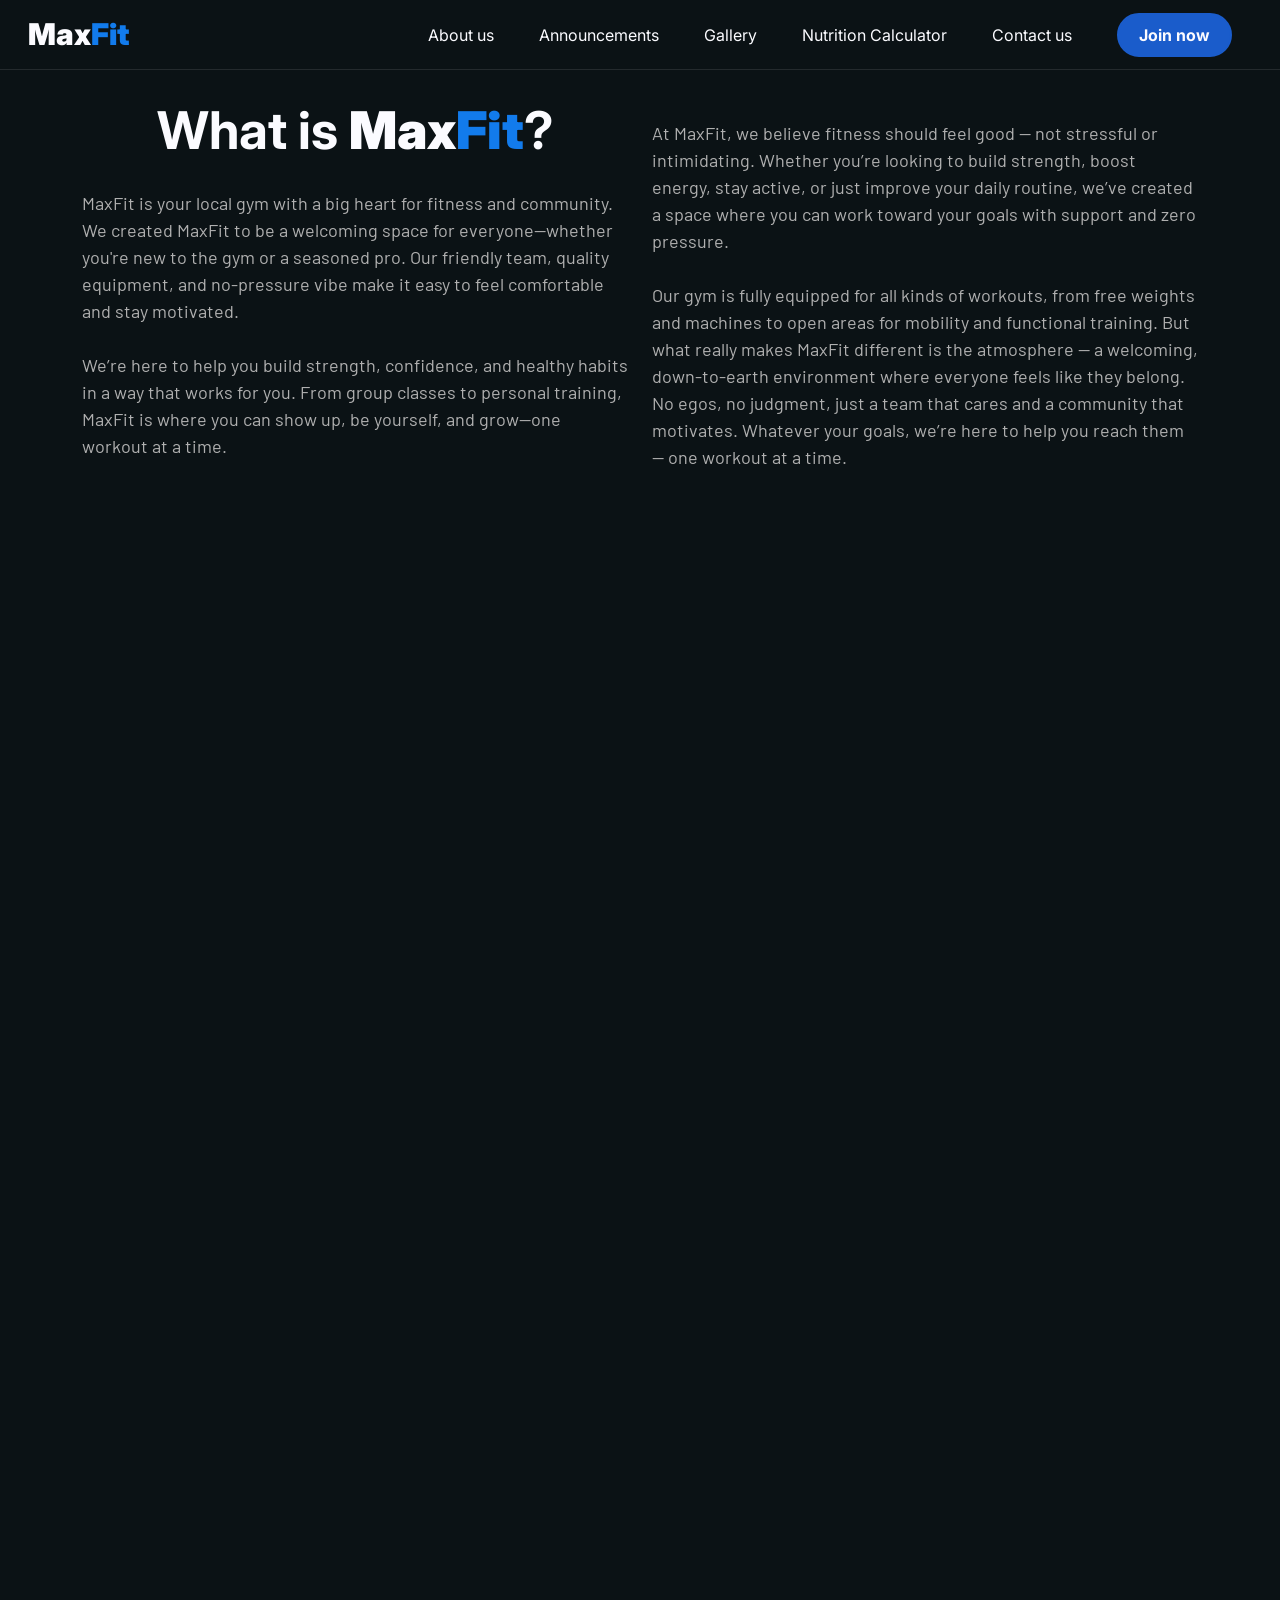
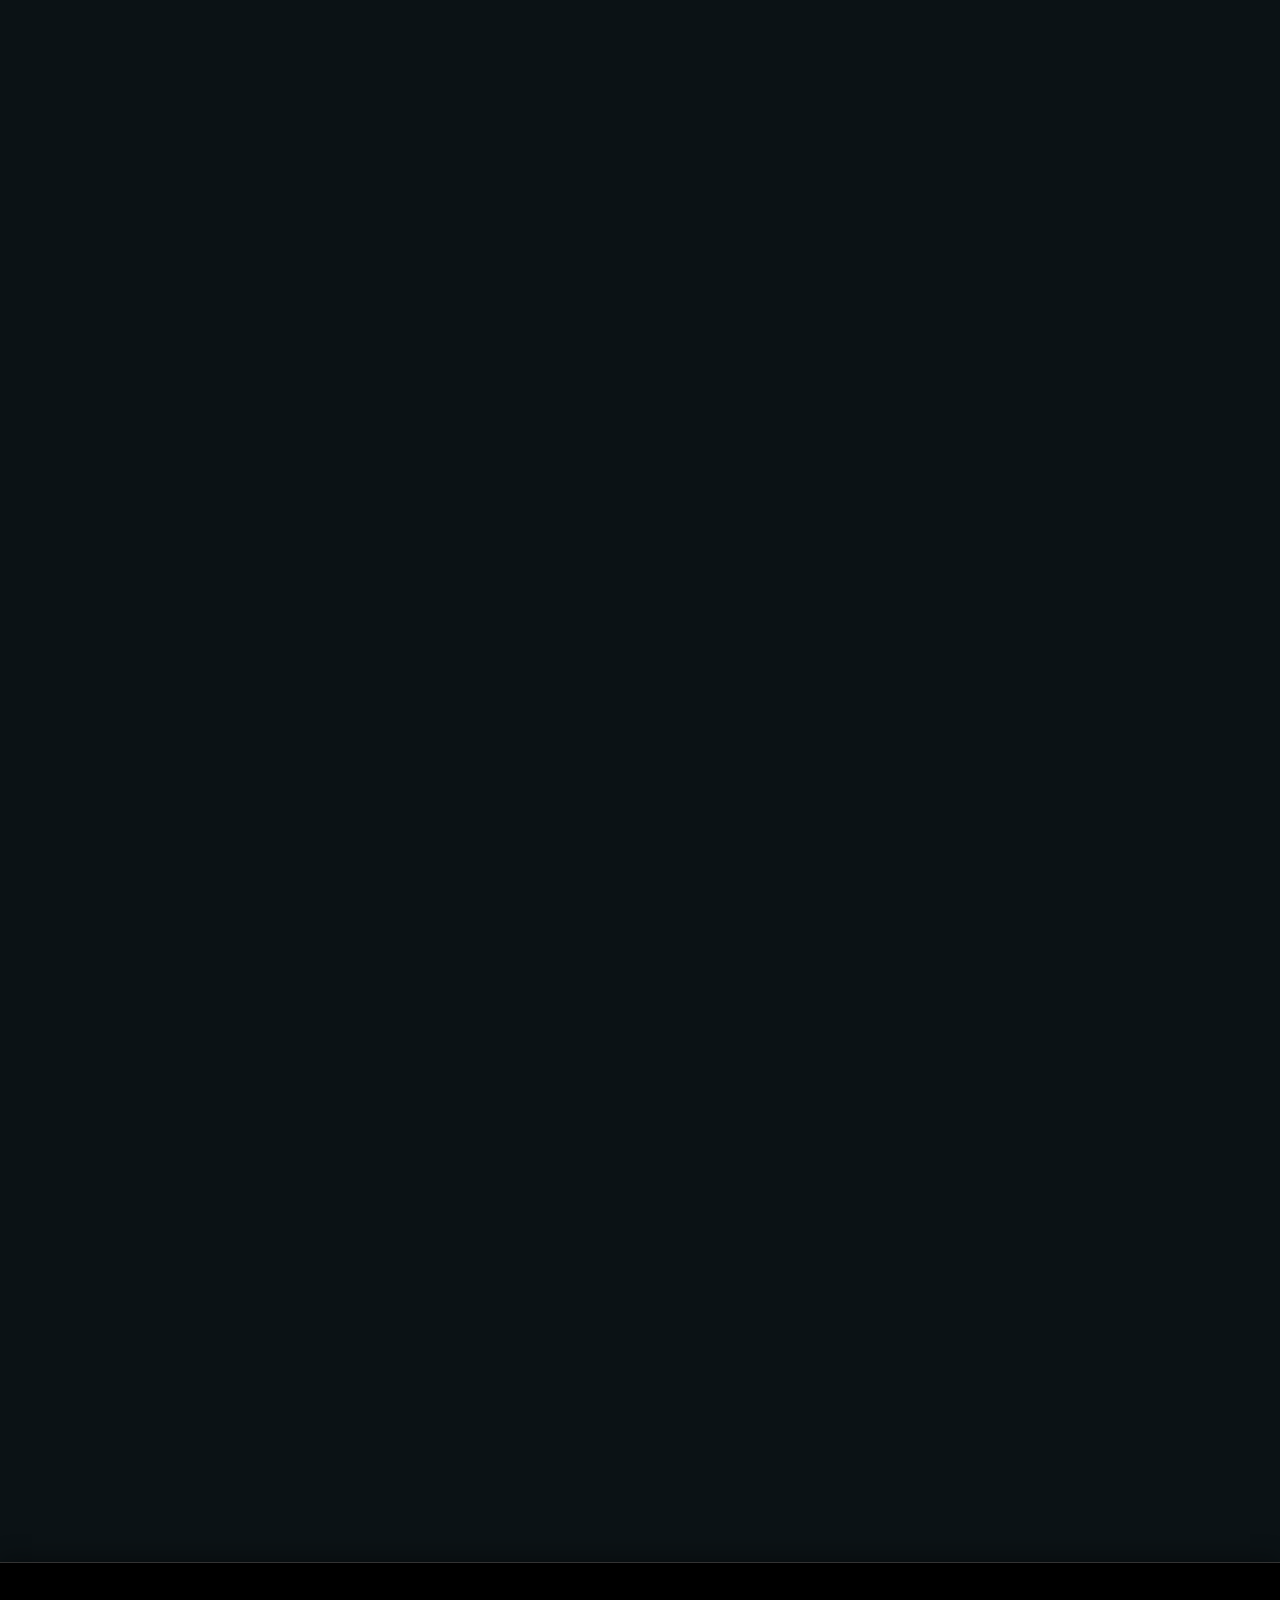
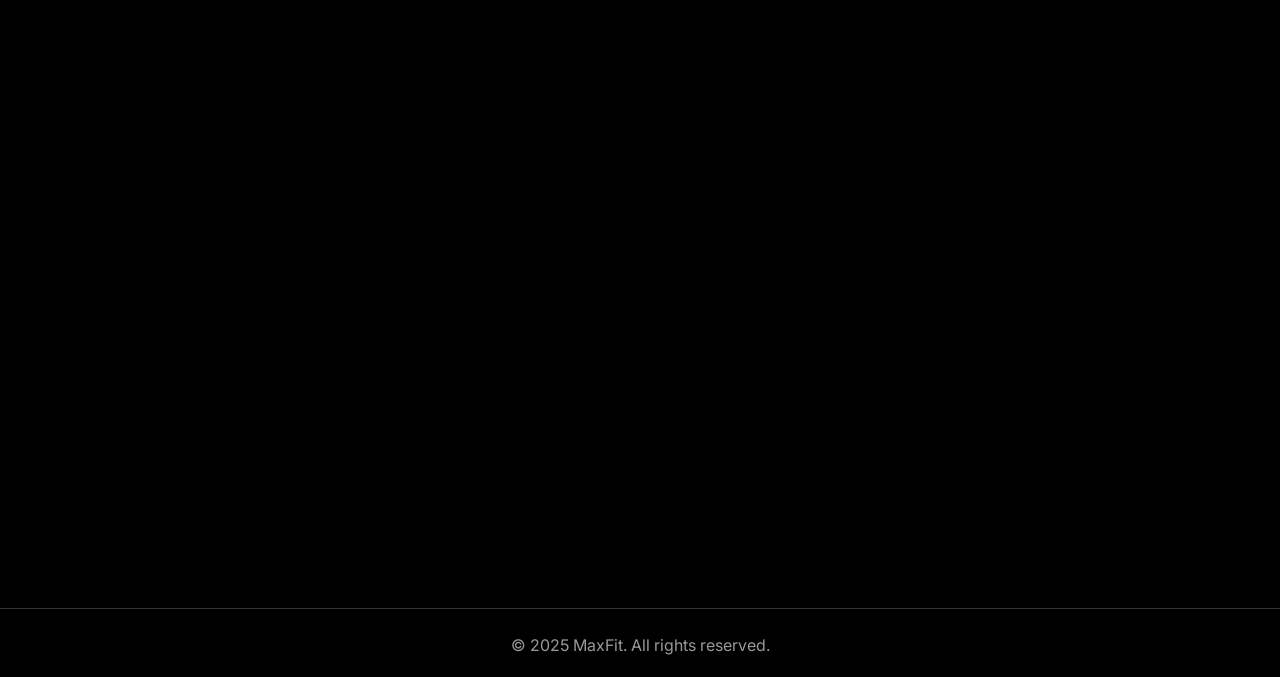
<file: about.html>
<!DOCTYPE html>
<html lang="en">
  <head>
    <meta charset="UTF-8" />
    <meta http-equiv="X-UA-Compatible" content="IE=edge" />
    <meta name="viewport" content="width=device-width, initial-scale=1.0" />
    <title>MaxFit – Modern Gym & Fitness HTML Template</title>

    <!--Fonts-->
    <link rel="preconnect" href="https://fonts.googleapis.com" />
    <link rel="preconnect" href="https://fonts.gstatic.com" crossorigin />
    <link
      href="https://fonts.googleapis.com/css2?family=Inter:ital,opsz,wght@0,14..32,100..900;1,14..32,100..900&family=Lato:ital,wght@0,100;0,300;0,400;0,700;0,900;1,100;1,300;1,400;1,700;1,900&display=swap"
      rel="stylesheet"
    />

    <link rel="preconnect" href="https://fonts.googleapis.com" />
    <link rel="preconnect" href="https://fonts.gstatic.com" crossorigin />
    <link
      href="https://fonts.googleapis.com/css2?family=Asul:wght@400;700&family=Roboto:ital,wght@0,100..900;1,100..900&display=swap"
      rel="stylesheet"
    />
    <link rel="preconnect" href="https://fonts.googleapis.com">
<link rel="preconnect" href="https://fonts.gstatic.com" crossorigin>
<link href="https://fonts.googleapis.com/css2?family=Barlow:ital,wght@0,100;0,200;0,300;0,400;0,500;0,600;0,700;0,800;0,900;1,100;1,200;1,300;1,400;1,500;1,600;1,700;1,800;1,900&display=swap" rel="stylesheet">
    <!--Bootstrap-->
    <link
      href="https://cdn.jsdelivr.net/npm/bootstrap@5.0.2/dist/css/bootstrap.min.css"
      rel="stylesheet"
      integrity="sha384-EVSTQN3/azprG1Anm3QDgpJLIm9Nao0Yz1ztcQTwFspd3yD65VohhpuuCOmLASjC"
      crossorigin="anonymous"
    />
    <!--End-->
    <!--AOS.js-->
    <link href="https://unpkg.com/aos@2.3.1/dist/aos.css" rel="stylesheet">
    <!--Css files-->
    <link rel="stylesheet" href="css/style.css">
  </head>
  <body>
    
    <div id="preloader">
      <div class="spinner-wrapper">
        <svg class="custom-spinner" width="50" height="50" viewBox="0 0 50 50">
          <circle cx="25" cy="25" r="20" fill="none" stroke="white" stroke-width="5" stroke-linecap="round" stroke-dasharray="100" stroke-dashoffset="60">
            <animateTransform attributeName="transform" type="rotate" from="0 25 25" to="360 25 25"
              dur="1s" repeatCount="indefinite" />
          </circle>
        </svg>
      </div>
    </div>
    
    <div class="sidebar d-lg-none d-md-block">
      <div class="sidebar-links">
        <a class="sidebar-link" href="about.html">About us</a>
        <a class="sidebar-link" href="announcements.html">Announcements</a>
        <a class="sidebar-link" href="gallery.html">Gallery</a>
        <a class="sidebar-link" href="index.html#nutrition">Nutrition Calculator</a>
        <a class="sidebar-link" href="index.html#contacts">Contact us</a>
        <a class="sidebar-button" href="index.html#memberships">Join now</a>
      </div>
    </div>

    <nav data-aos="fade-down" data-aos-duration="600" id="nav">
      <div class="container-fluid nav-container">
        <a href="index.html" class="gym-logo">Max<span class="logo-2">Fit</span></a>

        <div class="nav-links-container d-none d-lg-flex">
          <a class="nav-links" href="about.html">About us</a>
          <a class="nav-links" href="announcements.html">Announcements</a>
          <a class="nav-links" href="gallery.html">Gallery</a>
          <a class="nav-links" href="index.html#nutrition">Nutrition Calculator</a>
          <a class="nav-links" href="index.html#contacts">Contact us</a>
          <a class="nav-button" href="index.html#memberships">Join now</a>
        </div>

        <svg
          class="hamburger-menu d-lg-none bi bi-list"
          xmlns="http://www.w3.org/2000/svg"
          fill="white"
          viewBox="0 0 16 16"
        >
          <path
            fill-rule="evenodd"
            d="M2.5 12a.5.5 0 0 1 .5-.5h10a.5.5 0 0 1 0 1H3a.5.5 0 0 1-.5-.5m0-4a.5.5 0 0 1 .5-.5h10a.5.5 0 0 1 0 1H3a.5.5 0 0 1-.5-.5m0-4a.5.5 0 0 1 .5-.5h10a.5.5 0 0 1 0 1H3a.5.5 0 0 1-.5-.5"
          />
        </svg>
      </div>
    </nav>

    <main id="about">
      <div class="container">
        
      
      <div class="row gy-5">
        <div class="col-lg-6 col-md-12">
          <h1 data-aos="fade-right" class="about-title">What is <span class="logo">Max<span class="logo-2">Fit</span></span>? </h1>
          <p data-aos="fade-right" data-aos-delay="300" class="about-desc">
            MaxFit is your local gym with a big heart for fitness and community. We created MaxFit to be a welcoming space for everyone—whether you're new to the gym or a seasoned pro. Our friendly team, quality equipment, and no-pressure vibe make it easy to feel comfortable and stay motivated.
<br>
<br>
We’re here to help you build strength, confidence, and healthy habits in a way that works for you. From group classes to personal training, MaxFit is where you can show up, be yourself, and grow—one workout at a time.
  
  
          </p>
        </div>
        <div class="col-lg-6 col-md-12">
          <p data-aos="fade-left" data-aos-delay="400" class="about-desc">
            At MaxFit, we believe fitness should feel good — not stressful or intimidating. Whether you’re looking to build strength, boost energy, stay active, or just improve your daily routine, we’ve created a space where you can work toward your goals with support and zero pressure.
<br>
<br>
Our gym is fully equipped for all kinds of workouts, from free weights and machines to open areas for mobility and functional training. But what really makes MaxFit different is the atmosphere — a welcoming, down-to-earth environment where everyone feels like they belong. No egos, no judgment, just a team that cares and a community that motivates. Whatever your goals, we’re here to help you reach them — one workout at a time.



          </p>
        </div>
      </div>
        
      </div>
    </main>

    <section id="whyus">
      <div class="container">
      <div data-aos="fade-right" class="whyus-title">What makes us different?</div>
      <div data-aos="fade-right" data-aos-delay="50" class="whyus-desc pb-3">Not your average gym. Here’s what makes MaxFit different.</div>
      <div class="row">
        <div class="col-lg-6 col-md-12">
          <div data-aos="fade-up" class="about-card mt-3">
            <div class="svg-container">
            <svg class="about-svg weight-svg" version="1.1" id="_x32_" xmlns="http://www.w3.org/2000/svg" xmlns:xlink="http://www.w3.org/1999/xlink" 
            viewBox="0 0 512 512" xml:space="preserve">
         <g>
           <path class="st0" d="M141.698,141.549H79.077c-8.488,0-15.37,6.882-15.37,15.362v198.179c0,8.479,6.882,15.362,15.37,15.362h62.622
             c8.489,0,15.371-6.883,15.371-15.362V156.911C157.07,148.431,150.187,141.549,141.698,141.549z"/>
           <path class="st0" d="M32.374,189.734H12.803C5.736,189.734,0,195.47,0,202.537v106.925c0,7.068,5.736,12.803,12.803,12.803h19.571
             c7.067,0,12.803-5.736,12.803-12.803V202.537C45.177,195.47,39.441,189.734,32.374,189.734z"/>
           <rect x="177.69" y="228.894" class="st0" width="156.62" height="54.212"/>
           <path class="st0" d="M432.922,141.549h-62.621c-8.488,0-15.371,6.882-15.371,15.362v198.179c0,8.479,6.882,15.362,15.371,15.362
             h62.621c8.488,0,15.371-6.883,15.371-15.362V156.911C448.293,148.431,441.411,141.549,432.922,141.549z"/>
           <path class="st0" d="M499.197,189.734h-19.57c-7.068,0-12.803,5.736-12.803,12.803v106.925c0,7.068,5.736,12.803,12.803,12.803
             h19.57c7.068,0,12.803-5.736,12.803-12.803V202.537C512,195.47,506.264,189.734,499.197,189.734z"/>
         </g>
       </svg>
      </div>
      <div class="card-title">Premium Equipment</div>
      <div class="card-desc"> State-of-the-art machines and free weights from industry leaders, maintained to perfection for your optimal workout experience.</div>
      </div>
      </div>
      <div class="col-lg-6 col-md-12">
        <div data-aos="fade-up" data-aos-delay="100" class="about-card mt-3">
          <div class="svg-container">
            <svg class="about-svg target-svg" version="1.1" id="_x32_" xmlns="http://www.w3.org/2000/svg" xmlns:xlink="http://www.w3.org/1999/xlink" 
            viewBox="0 0 512 512"  xml:space="preserve">
         <g>
           <path class="st0" d="M204.762,254.456l34.212-34.204c-39.807-18.293-88.544-11.079-121.29,21.675
             c-42.013,42.006-42.013,110.372,0,152.393c42.005,42.014,110.38,42.014,152.386,0c32.746-32.745,39.968-81.49,21.675-121.298
             l-34.211,34.211c3.381,19.976-2.553,41.224-17.939,56.604c-25.21,25.218-66.225,25.218-91.434,0
             c-25.21-25.21-25.21-66.224,0-91.427C163.546,257.016,184.794,251.074,204.762,254.456z"/>
           <path class="st0" d="M323.628,241.146c34.324,57.876,26.642,133.939-23.076,183.65c-58.826,58.826-154.527,58.826-213.345,0
             c-58.826-58.817-58.826-154.527,0-213.352c49.703-49.711,125.775-57.393,183.65-23.076l31.216-31.225
             c-75.387-50.693-178.754-42.77-245.35,23.817c-75.629,75.621-75.629,198.69,0,274.311c75.63,75.638,198.683,75.638,274.312,0
             c66.603-66.595,74.518-169.962,23.809-245.358L323.628,241.146z"/>
           <path class="st0" d="M511.279,84.84c-1.61-4.195-5.684-6.78-10.298-6.57l-70.565,3.31l3.318-70.556
             c0.201-4.622-2.384-8.68-6.578-10.306c-4.17-1.61-9.122-0.451-12.52,2.931l-75.299,75.306l-3.809,81.322L198.634,297.162
             c-6.964-1.578-14.565,0.29-19.992,5.716c-8.422,8.422-8.422,22.062,0,30.484c8.414,8.422,22.062,8.422,30.484,0
             c5.418-5.427,7.295-13.028,5.716-20l136.886-136.894l81.314-3.8l75.307-75.316C511.739,93.963,512.89,89.026,511.279,84.84z"/>
         </g>
         </svg>
     </div>
    <div class="card-title">
      Personal Training</div>
    <div class="card-desc">
      Certified trainers create customized workout plans tailored to your goals, fitness level, and lifestyle for maximum results.</div>
    </div>
    </div>
    <div class="col-lg-6 col-md-12">
      <div data-aos="fade-up" class="about-card mt-3">
        <div class="svg-container">
          <svg class="about-svg flash-svg" xmlns="http://www.w3.org/2000/svg" fill="none" viewBox="0 0 24 24"  class="size-6">
            <path stroke-linecap="round" stroke-linejoin="round" d="m3.75 13.5 10.5-11.25L12 10.5h8.25L9.75 21.75 12 13.5H3.75Z" />
          </svg>
          
   </div>
  <div class="card-title">
    Group Classes</div>
  <div class="card-desc">
    High-energy group sessions including HIIT, yoga, spinning, and dance fitness to keep your workouts fun and engaging.</div>
  </div>
  </div>
  <div class="col-lg-6 col-md-12">
    <div data-aos="fade-up" data-aos-delay="100" class="about-card mt-3">
      <div class="svg-container">
      <svg xmlns="http://www.w3.org/2000/svg" width="16" height="16" fill="currentColor" class="bi bi-trophy-fill about-svg trophy-svg" viewBox="0 0 16 16">
<path d="M2.5.5A.5.5 0 0 1 3 0h10a.5.5 0 0 1 .5.5q0 .807-.034 1.536a3 3 0 1 1-1.133 5.89c-.79 1.865-1.878 2.777-2.833 3.011v2.173l1.425.356c.194.048.377.135.537.255L13.3 15.1a.5.5 0 0 1-.3.9H3a.5.5 0 0 1-.3-.9l1.838-1.379c.16-.12.343-.207.537-.255L6.5 13.11v-2.173c-.955-.234-2.043-1.146-2.833-3.012a3 3 0 1 1-1.132-5.89A33 33 0 0 1 2.5.5m.099 2.54a2 2 0 0 0 .72 3.935c-.333-1.05-.588-2.346-.72-3.935m10.083 3.935a2 2 0 0 0 .72-3.935c-.133 1.59-.388 2.885-.72 3.935"/>
</svg></div>
<div class="card-title">
  Results Guaranteed</div>
<div class="card-desc">
  Our proven methodology and dedicated support system ensure you achieve your fitness goals faster than you ever thought possible.</div>
</div>
  </div>
  
    </div>
      </div>
       
    </div>
    </section>
    <section id="faq">
      <div class="container">
        
      <div data-aos="fade-left" class="faq-title">FAQs</div>
      
      <div class="faq-container">
        <div data-aos="fade-right" class="faq-item">
          <div class="faq-question">
            What are your opening hours?
            <span class="faq-icon">+</span>
          </div>
          <div class="faq-answer">
            MaxFit is open from <strong>6:00 AM to 11:00 PM</strong>, Monday to Saturday, and <strong>8:00 AM to 8:00 PM</strong> on Sundays — giving you the flexibility to work out when it suits you best.
          </div>
        </div>
      
        <div data-aos="fade-right" data-aos-delay="100" class="faq-item">
          <div class="faq-question">
            Do you offer personal training?
            <span class="faq-icon">+</span>
          </div>
          <div class="faq-answer">
            Yes! We have certified personal trainers who can create custom plans based on your goals — whether you're just starting out or looking to push your limits.
          </div>
        </div>
      
        <div data-aos="fade-right" data-aos-delay="200" class="faq-item">
          <div class="faq-question">
            Are group classes included in the membership?
            <span class="faq-icon">+</span>
          </div>
          <div class="faq-answer">
            Most of our memberships include access to group classes. We offer a variety of sessions like strength training, HIIT, yoga, and more — all led by experienced instructors.
          </div>
        </div>
      
        <div data-aos="fade-right" data-aos-delay="100" class="faq-item">
          <div class="faq-question">
            Is there a beginner-friendly program?
            <span class="faq-icon">+</span>
          </div>
          <div class="faq-answer">
            Absolutely. We welcome beginners and offer guided programs, intro sessions, and staff support to help you feel comfortable and confident from day one.
          </div>
        </div>
      
        <div data-aos="fade-right" data-aos-delay="200" class="faq-item">
          <div class="faq-question">
            Can I try the gym before joining?
            <span class="faq-icon">+</span>
          </div>
          <div class="faq-answer">
            Yes! We offer a <strong>free trial day</strong> so you can explore the space, meet our team, and see if MaxFit is the right fit for you before committing.
          </div>
        </div>
      
      </div>
      
        
      </div>
      
    </section>
    <section data-aos="fade-right" id="joinus">
      <div class="container joinus-wrapper">
        <div class="joinus-title">Ready to transform your life?</div>
        <div class="joinus-desc">Don’t wait for the perfect moment — start now and become the strongest version of yourself. At MaxFit, we’re here to support you every step of the way with expert guidance, top-notch equipment, and a community that keeps you motivated.</div>
        
      <div class="joinus-buttons">
        <a class="joinus-button button-1">Our Memberships & Pricing</a>
        <a class="joinus-button button-2">Contact us</a>
      </div>
      </div>
      
    </div>
    </section>
    <footer id="footer">
      <div class="container">
        <div class="row">
          <div data-aos="fade-right" class="col-lg-6 col-sm-12">
            <div class="logo-container">
              <div class="footer-logo">
                Max<span class="logo-2">Fit</span>
              </div>
              <div class="footer-slogan">Get stronger with us.</div>
            </div>
            <p class="footer-desc">Welcome to MaxFit — your local fitness home where goals are crushed, progress is celebrated, and everyone belongs. Whether you're just getting started or chasing your next milestone, we're here to support your journey with the right environment, the right people, and the right mindset.
              <br>
              <br>
              Let’s get stronger, healthier, and more confident </p>
          </div>
          <div class="col-lg-6 col-sm-12">
          <div data-aos="fade-left" data-aos-delay="100" class="footer-right">
            <h3 class="links-title">Quick Links</h3>
              <ul class="list-unstyled">
                <li><a href="about.html">About Us</a></li>
                <li><a href="announcements.html">Announcements</a></li>
                <li><a href="gallery.html">Gallery</a></li>
                <li><a href="#memberships">Memberships</a></li>
                <li><a href="#contacts">Contact Us</a></li>
                <li><a href="#faq">FAQs</a></li>
              </ul>
            <h3 class="links-title pt-5">Contact Informations</h3>
              <ul class="list-unstyled">
                <div class="footer-contact-details">
                  <svg xmlns="http://www.w3.org/2000/svg" viewBox="0 0 24 24" fill="currentColor" class="contact-details-svg">
                    <path d="M1.5 8.67v8.58a3 3 0 0 0 3 3h15a3 3 0 0 0 3-3V8.67l-8.928 5.493a3 3 0 0 1-3.144 0L1.5 8.67Z" />
                    <path d="M22.5 6.908V6.75a3 3 0 0 0-3-3h-15a3 3 0 0 0-3 3v.158l9.714 5.978a1.5 1.5 0 0 0 1.572 0L22.5 6.908Z" />
                  </svg>
                  
                
                  youremail@example.com</div>
                <div class="footer-contact-details">
                  <svg xmlns="http://www.w3.org/2000/svg" viewBox="0 0 24 24" fill="currentColor" class="contact-details-svg">
                    <path fill-rule="evenodd" d="M1.5 4.5a3 3 0 0 1 3-3h1.372c.86 0 1.61.586 1.819 1.42l1.105 4.423a1.875 1.875 0 0 1-.694 1.955l-1.293.97c-.135.101-.164.249-.126.352a11.285 11.285 0 0 0 6.697 6.697c.103.038.25.009.352-.126l.97-1.293a1.875 1.875 0 0 1 1.955-.694l4.423 1.105c.834.209 1.42.959 1.42 1.82V19.5a3 3 0 0 1-3 3h-2.25C8.552 22.5 1.5 15.448 1.5 6.75V4.5Z" clip-rule="evenodd" />
                  </svg>
                  
                  012-345-789</div>
                <div class="footer-contact-details">
                  <svg xmlns="http://www.w3.org/2000/svg" viewBox="0 0 24 24" fill="currentColor" class="contact-details-svg">
                    <path fill-rule="evenodd" d="m11.54 22.351.07.04.028.016a.76.76 0 0 0 .723 0l.028-.015.071-.041a16.975 16.975 0 0 0 1.144-.742 19.58 19.58 0 0 0 2.683-2.282c1.944-1.99 3.963-4.98 3.963-8.827a8.25 8.25 0 0 0-16.5 0c0 3.846 2.02 6.837 3.963 8.827a19.58 19.58 0 0 0 2.682 2.282 16.975 16.975 0 0 0 1.145.742ZM12 13.5a3 3 0 1 0 0-6 3 3 0 0 0 0 6Z" clip-rule="evenodd" />
                  </svg>
                  
                  
                  Street 5, Cairo, Egypt</div>
              </div>
              </ul>
        </div>
        </div>
        
    
  </div>
  
  <div class="footer-bottom text-center">
    <div>&copy; 2025 MaxFit. All rights reserved.</div>
</div>
    </footer>


    
    <!-- jQuery-->
    <script src="https://ajax.googleapis.com/ajax/libs/jquery/3.7.1/jquery.min.js"></script>
  <script src="https://code.jquery.com/jquery-3.7.1.min.js"></script>
    
<script src="https://unpkg.com/aos@2.3.1/dist/aos.js"></script>
<script>
  AOS.init();
</script>
<script src="js/script.js"></script>
    
  </body>
  </html>
</file>
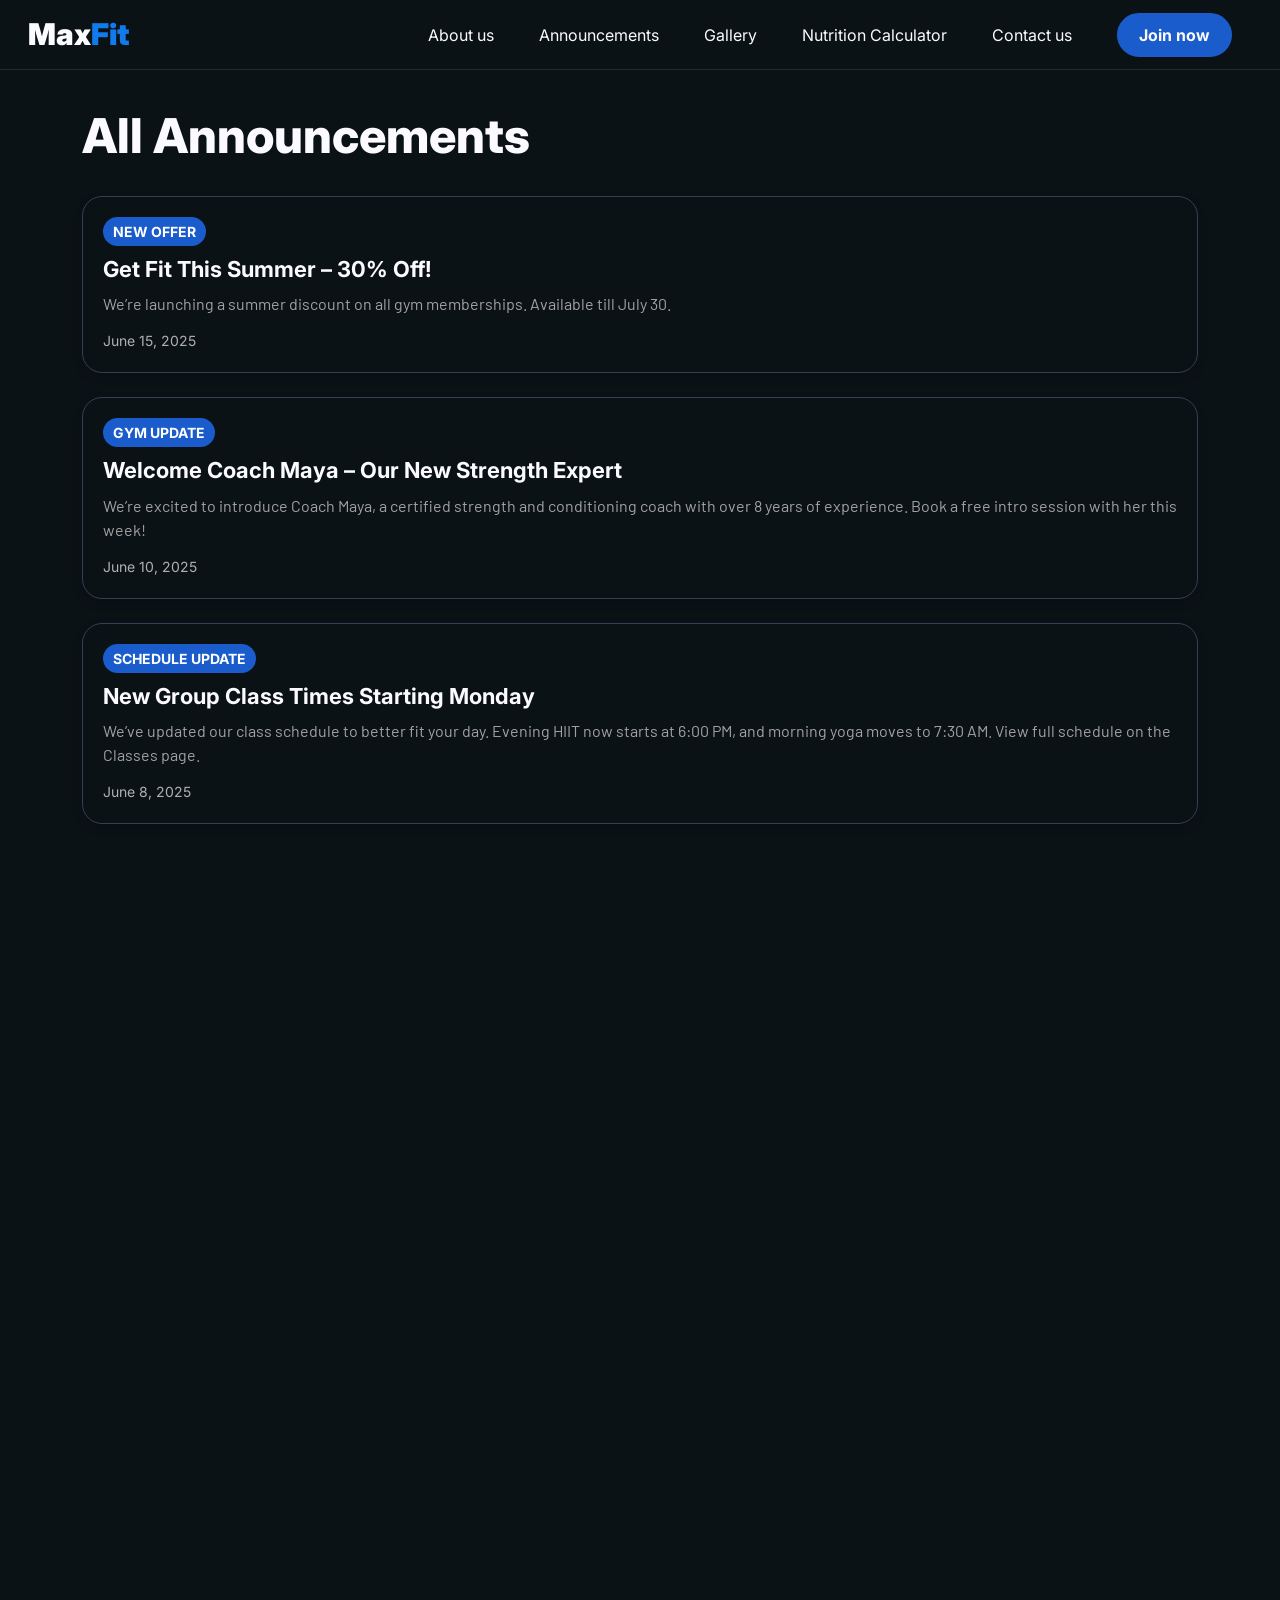
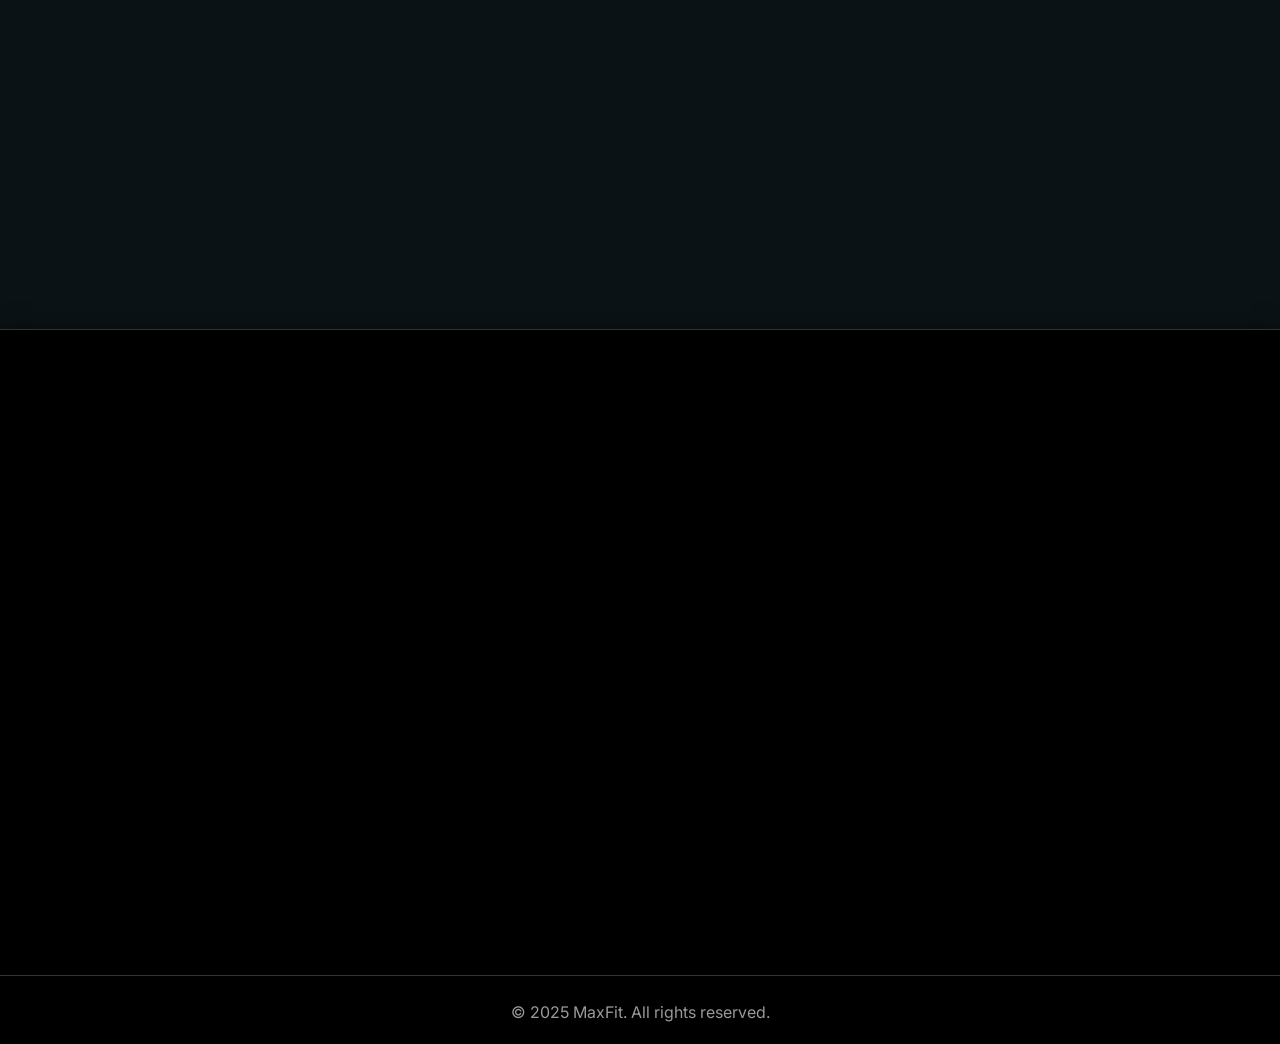
<file: announcements.html>
<!DOCTYPE html>
<html lang="en">
  <head>
    <meta charset="UTF-8" />
    <meta http-equiv="X-UA-Compatible" content="IE=edge" />
    <meta name="viewport" content="width=device-width, initial-scale=1.0" />
    <title>MaxFit – Modern Gym & Fitness HTML Template</title>

    <!--Fonts-->
    <link rel="preconnect" href="https://fonts.googleapis.com" />
    <link rel="preconnect" href="https://fonts.gstatic.com" crossorigin />
    <link
      href="https://fonts.googleapis.com/css2?family=Inter:ital,opsz,wght@0,14..32,100..900;1,14..32,100..900&family=Lato:ital,wght@0,100;0,300;0,400;0,700;0,900;1,100;1,300;1,400;1,700;1,900&display=swap"
      rel="stylesheet"
    />

    <link rel="preconnect" href="https://fonts.googleapis.com" />
    <link rel="preconnect" href="https://fonts.gstatic.com" crossorigin />
    <link
      href="https://fonts.googleapis.com/css2?family=Asul:wght@400;700&family=Roboto:ital,wght@0,100..900;1,100..900&display=swap"
      rel="stylesheet"
    />
    <link rel="preconnect" href="https://fonts.googleapis.com">
<link rel="preconnect" href="https://fonts.gstatic.com" crossorigin>
<link href="https://fonts.googleapis.com/css2?family=Barlow:ital,wght@0,100;0,200;0,300;0,400;0,500;0,600;0,700;0,800;0,900;1,100;1,200;1,300;1,400;1,500;1,600;1,700;1,800;1,900&display=swap" rel="stylesheet">
    <!--Bootstrap-->
    <link
      href="https://cdn.jsdelivr.net/npm/bootstrap@5.0.2/dist/css/bootstrap.min.css"
      rel="stylesheet"
      integrity="sha384-EVSTQN3/azprG1Anm3QDgpJLIm9Nao0Yz1ztcQTwFspd3yD65VohhpuuCOmLASjC"
      crossorigin="anonymous"
    />
    <!--End-->
    <!--AOS.js-->
    <link href="https://unpkg.com/aos@2.3.1/dist/aos.css" rel="stylesheet">
    <!--Css files-->
    <link rel="stylesheet" href="css/style.css">
  </head>
  <body>

    <div id="preloader">
      <div class="spinner-wrapper">
        <svg class="custom-spinner" width="50" height="50" viewBox="0 0 50 50">
          <circle cx="25" cy="25" r="20" fill="none" stroke="white" stroke-width="5" stroke-linecap="round" stroke-dasharray="100" stroke-dashoffset="60">
            <animateTransform attributeName="transform" type="rotate" from="0 25 25" to="360 25 25"
              dur="1s" repeatCount="indefinite" />
          </circle>
        </svg>
      </div>
    </div>
    <div class="sidebar d-lg-none d-md-block">
      <div class="sidebar-links">
        <a class="sidebar-link" href="about.html">About us</a>
        <a class="sidebar-link" href="announcements.html">Announcements</a>
        <a class="sidebar-link" href="gallery.html">Gallery</a>
        <a class="sidebar-link" href="index.html#nutrition">Nutrition Calculator</a>
        <a class="sidebar-link" href="index.html#contacts">Contact us</a>
        <a class="sidebar-button" href="index.html#memberships">Join now</a>
      </div>
    </div>

    <nav data-aos="fade-down" data-aos-duration="600" id="nav">
      <div class="container-fluid nav-container">
        <a href="index.html" class="gym-logo">Max<span class="logo-2">Fit</span></a>

        <div class="nav-links-container d-none d-lg-flex">
          <a class="nav-links" href="about.html">About us</a>
          <a class="nav-links" href="announcements.html">Announcements</a>
          <a class="nav-links" href="gallery.html">Gallery</a>
          <a class="nav-links" href="index.html#nutrition">Nutrition Calculator</a>
          <a class="nav-links" href="index.html#contacts">Contact us</a>
          <a class="nav-button" href="index.html#memberships">Join now</a>
        </div>

        <svg
          class="hamburger-menu d-lg-none bi bi-list"
          xmlns="http://www.w3.org/2000/svg"
          fill="white"
          viewBox="0 0 16 16"
        >
          <path
            fill-rule="evenodd"
            d="M2.5 12a.5.5 0 0 1 .5-.5h10a.5.5 0 0 1 0 1H3a.5.5 0 0 1-.5-.5m0-4a.5.5 0 0 1 .5-.5h10a.5.5 0 0 1 0 1H3a.5.5 0 0 1-.5-.5m0-4a.5.5 0 0 1 .5-.5h10a.5.5 0 0 1 0 1H3a.5.5 0 0 1-.5-.5"
          />
        </svg>
      </div>
    </nav>

    

    <main id="announcements">
      <div class="container">
        <div data-aos="fade-left" class="announcements-title">All Announcements</div>
      <div data-aos="fade-right" data-aos-delay="100" class="announcement-card mt-4">
        <span class="tag new-offer">New Offer</span>
        <h3>Get Fit This Summer – 30% Off!</h3>
        <p>We’re launching a summer discount on all gym memberships. Available till July 30.</p>
        <span class="date">June 15, 2025</span>
      </div>
      <div data-aos="fade-right" data-aos-delay="200" class="announcement-card mt-4">
        <span class="tag news">Gym Update</span>
        <h3>Welcome Coach Maya – Our New Strength Expert</h3>
        <p>We’re excited to introduce Coach Maya, a certified strength and conditioning coach with over 8 years of experience. Book a free intro session with her this week!</p>
        <span class="date">June 10, 2025</span>
      </div>
      
      <div data-aos="fade-right" class="announcement-card mt-4">
        <span class="tag schedule">Schedule Update</span>
        <h3>New Group Class Times Starting Monday</h3>
        <p>We’ve updated our class schedule to better fit your day. Evening HIIT now starts at 6:00 PM, and morning yoga moves to 7:30 AM. View full schedule on the Classes page.</p>
        <span class="date">June 8, 2025</span>
      </div>
      <div data-aos="fade-right"  data-aos-delay="100" class="announcement-card mt-4">
        <span class="tag important">Important Notice</span>
        <h3>Gym Closed This Sunday for Maintenance</h3>
        <p>Heads up! The gym will be closed on Sunday, June 23 for deep cleaning and equipment servicing. We’ll reopen Monday at 6:00 AM sharp. Thank you for understanding.</p>
        <span class="date">June 5, 2025</span>
      </div>

      <div data-aos="fade-right" data-aos-delay="200" class="announcement-card mt-4">
        <span class="tag promo">New Program</span>
        <h3>Refer a Friend – Get a Free Month!</h3>
        <p>Starting this month, refer a friend and get 1 month FREE for each successful signup. Unlimited referrals allowed. Build your workout crew and save big!</p>
        <span class="date">June 1, 2025</span>
      </div>
            <div data-aos="fade-right" data-aos-delay="100" class="announcement-card mt-4">
        <span class="tag event">Event</span>
        <h3>Join the 21-Day Fit Challenge</h3>
        <p>Are you ready to push your limits? Join our 21-Day Fit Challenge starting July 1. Winners get exclusive merch and personal training sessions. Sign up now at the front desk.</p>
        <span class="date">May 29, 2025</span>
      </div>

      <div data-aos="fade-right" data-aos-delay="200" class="announcement-card mt-4">
        <span class="tag workshop">Workshop</span>
        <h3>Free Nutrition Workshop – This Friday!</h3>
        <p>Learn the basics of clean eating and meal planning from our certified nutritionist. Open to all members. Starts at 5:00 PM in Studio B. Spots are limited!</p>
        <span class="date">May 27, 2025</span>
      </div>
      <div data-aos="fade-right" data-aos-delay="300" class="announcement-card mt-4">
        <span class="tag update">New Equipment</span>
        <h3>New Leg Press and Rowing Machines Added</h3>
        <p>We’ve upgraded the gym with brand-new plate-loaded leg press machines and high-resistance rowers. Try them out in the Strength Zone today!</p>
        <span class="date">May 25, 2025</span>
      </div>
      

    </div>
    </main>



    
    <footer id="footer">
      <div class="container">
        <div class="row">
          <div data-aos="fade-right" class="col-lg-6 col-sm-12">
            <div class="logo-container">
              <div class="footer-logo">
                Max<span class="logo-2">Fit</span>
              </div>
              <div class="footer-slogan">Get stronger with us.</div>
            </div>
            <p class="footer-desc">Welcome to MaxFit — your local fitness home where goals are crushed, progress is celebrated, and everyone belongs. Whether you're just getting started or chasing your next milestone, we're here to support your journey with the right environment, the right people, and the right mindset.
              <br>
              <br>
              Let’s get stronger, healthier, and more confident </p>
          </div>
          <div class="col-lg-6 col-sm-12">
          <div data-aos="fade-left" data-aos-delay="100" class="footer-right">
            <h3 class="links-title">Quick Links</h3>
              <ul class="list-unstyled">
                <li><a href="about.html">About Us</a></li>
                <li><a href="announcements.html">Announcements</a></li>
                <li><a href="gallery.html">Gallery</a></li>
                <li><a href="#memberships">Memberships</a></li>
                <li><a href="#contacts">Contact Us</a></li>
                <li><a href="#faq">FAQs</a></li>
              </ul>
            <h3 class="links-title pt-5">Contact Informations</h3>
              <ul class="list-unstyled">
                <div class="footer-contact-details">
                  <svg xmlns="http://www.w3.org/2000/svg" viewBox="0 0 24 24" fill="currentColor" class="contact-details-svg">
                    <path d="M1.5 8.67v8.58a3 3 0 0 0 3 3h15a3 3 0 0 0 3-3V8.67l-8.928 5.493a3 3 0 0 1-3.144 0L1.5 8.67Z" />
                    <path d="M22.5 6.908V6.75a3 3 0 0 0-3-3h-15a3 3 0 0 0-3 3v.158l9.714 5.978a1.5 1.5 0 0 0 1.572 0L22.5 6.908Z" />
                  </svg>
                  
                
                  youremail@example.com</div>
                <div class="footer-contact-details">
                  <svg xmlns="http://www.w3.org/2000/svg" viewBox="0 0 24 24" fill="currentColor" class="contact-details-svg">
                    <path fill-rule="evenodd" d="M1.5 4.5a3 3 0 0 1 3-3h1.372c.86 0 1.61.586 1.819 1.42l1.105 4.423a1.875 1.875 0 0 1-.694 1.955l-1.293.97c-.135.101-.164.249-.126.352a11.285 11.285 0 0 0 6.697 6.697c.103.038.25.009.352-.126l.97-1.293a1.875 1.875 0 0 1 1.955-.694l4.423 1.105c.834.209 1.42.959 1.42 1.82V19.5a3 3 0 0 1-3 3h-2.25C8.552 22.5 1.5 15.448 1.5 6.75V4.5Z" clip-rule="evenodd" />
                  </svg>
                  
                  012-345-789</div>
                <div class="footer-contact-details">
                  <svg xmlns="http://www.w3.org/2000/svg" viewBox="0 0 24 24" fill="currentColor" class="contact-details-svg">
                    <path fill-rule="evenodd" d="m11.54 22.351.07.04.028.016a.76.76 0 0 0 .723 0l.028-.015.071-.041a16.975 16.975 0 0 0 1.144-.742 19.58 19.58 0 0 0 2.683-2.282c1.944-1.99 3.963-4.98 3.963-8.827a8.25 8.25 0 0 0-16.5 0c0 3.846 2.02 6.837 3.963 8.827a19.58 19.58 0 0 0 2.682 2.282 16.975 16.975 0 0 0 1.145.742ZM12 13.5a3 3 0 1 0 0-6 3 3 0 0 0 0 6Z" clip-rule="evenodd" />
                  </svg>
                  
                  
                  Street 5, Cairo, Egypt</div>
              </div>
              </ul>
        </div>
        </div>
        
    
  </div>
  
  <div class="footer-bottom text-center">
    <div>&copy; 2025 MaxFit. All rights reserved.</div>
</div>
    </footer>


    
    <!-- jQuery-->
    <script src="https://ajax.googleapis.com/ajax/libs/jquery/3.7.1/jquery.min.js"></script>
  <script src="https://code.jquery.com/jquery-3.7.1.min.js"></script>

<script src="https://unpkg.com/aos@2.3.1/dist/aos.js"></script>
<script>
  AOS.init();
</script>
<script src="js/script.js"></script>
    </body>
    </html>
</file>
<file: css/style.css>
*,html body{padding:0;margin:0}.logo,html body{color:var(--text-color)}*,.header-left,::after,::before{box-sizing:border-box}#nav,#preloader{position:fixed;top:0;left:0}.logo,.logo-text,div,h1{font-family:Inter,sans-serif}.about-img,.trainer-1{background-position:center}.about-img,.trainer-1,.trainer-2,.trainer-3{background-size:cover;background-repeat:no-repeat}#nutrition,#trainers{min-height:500px}#nutrition,#timetable,section#announcements{padding-top:50px;padding-bottom:50px}#about,#gallery,main#announcements{padding-top:100px}#gallery,#nutrition,#timetable,main#announcements{padding-bottom:50px}.announcement-card,.join-btn,.view-all{box-shadow:0 4px 10px rgba(0,0,0,.2)}#about,#memberships{padding-bottom:100px;background-color:var(--background-color)}#about,#gallery,#memberships,#nav,#nutrition,#preloader,#trainers,html body{background-color:var(--background-color)}.custom-spinner,td{vertical-align:middle}.faq-question,nav a:hover{cursor:pointer}:root{--primary-color:#1a5ccb;--secondary-color:#127bec;--accent-color:#121e8b;--gradient:linear-gradient(25deg, #121e8b, #193daa, #1a5ccb, #127bec);--background-color:#0B1215;--text-color:#fbfbff;--border-color:#334155;--desc-color:#b0b0b0}p{font-family:Barlow,sans-serif}img{overflow:hidden}html body{max-width:100%;overflow-x:hidden}html a{text-decoration:none}footer,header,main,section{overflow:hidden;overflow-x:hidden}.logo{font-weight:900}.logo-2,.nutrition-table th{color:var(--secondary-color)}.banner-skills,.gym-logo,.nav-button,.nav-links,.nav-links:hover,nav a:hover{color:var(--text-color)}#preloader{width:100%;height:100%;display:flex;align-items:center;justify-content:center;z-index:9999;transition:opacity .5s}.spinner-wrapper{display:flex;align-items:center;justify-content:center}#header{height:100vh;position:relative;max-width:100%;display:flex;flex-direction:row;background:linear-gradient(to top,var(--background-color),#000)}.header-container{display:flex;flex-direction:row;justify-content:space-between;align-items:flex-start;width:100%}.header-title{font-size:86px;font-weight:700;line-height:1.1;margin:0}.banner-skills{background-image:var(--gradient);transition:opacity .5s ease-in-out;padding:2px 6px;border-radius:4px;display:inline-block;position:relative}.banner-skills::after{content:'';display:inline-block;width:5px;background-color:var(--text-color);animation:.7s steps(1) infinite blink;vertical-align:bottom;margin-left:4px;margin-bottom:5px;height:1em}.header-left{width:90%;height:100%;display:flex;justify-content:center;flex-direction:column;padding-left:50px;padding-right:100px}.header-overlay{z-index:-1;position:absolute;top:0;right:0;bottom:0;left:0;background-color:#000;opacity:.25}.header-social-media{margin-right:50px;height:100%;display:flex;flex-direction:column;justify-content:center;align-items:center;gap:20px}.header-social-button{position:relative;background-color:rgba(106,106,106,.25);border:var(--border-color);padding:10px;border-radius:100px;transition:.3s;overflow:hidden;display:flex;justify-content:center;align-items:center;width:fit-content}.header-social-button::before{content:'';position:absolute;top:50%;right:50%;bottom:50%;left:50%;background-color:var(--primary-color);border-radius:100px;z-index:0;transition:.3s}.header-social-button:hover::before{top:0;right:0;bottom:0;left:0}.header-social-button .header-social-icon{position:relative;z-index:1}.header-social-icon{z-index:2;width:30px;fill:white}@media (min-width:1600px){.header-title{font-size:100px}.header-social-icon{width:45px}}@media (max-width:1024px){#header{height:80vh}.header-title{font-size:48px}.header-left{padding-left:30px;padding-right:30px}.banner-skills::after{width:4px;margin-left:3px}}@media (max-width:767px){#header{flex-direction:column;align-items:center;height:80vh}.header-container{flex-direction:column;align-items:center;width:100%}.header-social-media{flex-direction:row;gap:10px;width:auto;margin-top:100px}.header-social-icon{width:30px}.header-title{font-size:38px;padding-right:10px}.header-left{padding-left:20px;padding-right:20px;width:100%}.banner-skills{padding:1px 4px}.banner-skills::after{width:3px;margin-left:2px;margin-bottom:3px;height:.9em}}.nav-links::after,.sidebar-button::after,.sidebar-link::after{content:'';position:absolute;width:0;bottom:-5px;transition:.3s;left:50%}@media (max-width:480px){.header-left{justify-content:start;padding-top:130px}.header-title{font-size:32px}}#nav{right:0;z-index:1000;height:70px;border-bottom:1px solid rgba(255,255,255,.1);padding:0 1rem}.gym-logo{font-size:30px;font-weight:900}.nav-links-container{display:flex;align-items:center}.nav-links{margin-right:45px;position:relative;transition:.3s;text-decoration:none}.nav-links::after{height:2px;background-color:var(--text-color);transform:translateX(-50%)}.nav-links:hover{transform:translateY(-2px)}#footer .list-unstyled li a:hover::after,.nav-links:hover::after,.sidebar-button:hover::after,.sidebar-link:hover::after,.weight-container{width:100%}.nav-button{margin-right:20px;font-size:1rem;padding:8px 20px;font-weight:700;background-color:var(--primary-color);border:2px solid var(--primary-color);border-radius:100px;transition:.3s}.join-btn:hover .join-text,.sidebar-button,.sidebar-link,.view-all:hover .btn-text{color:var(--background-color)}.nav-button:hover{transform:translateY(-2px);background-color:transparent;border:2px solid var(--primary-color);box-shadow:0 8px 25px rgba(0,212,255,.3)}.hamburger-menu{fill:white;height:40px;width:40px;cursor:pointer;flex-shrink:0}.sidebar{position:fixed;right:0;left:0;top:70px;background-color:#000;border-bottom:1px solid var(--border-color);display:none;z-index:999;overflow-y:scroll}#about .about-card,.gallery-img,.trainer{position:relative}.contact-info,.faq-answer,.gallery-img,.join-btn,.svg-container,.trainer,.view-all{overflow:hidden}.sidebar-links{width:100%;display:flex;flex-direction:column;align-items:center;padding:20px 0}.nav-container,.service-card{align-items:center;display:flex}.sidebar-button,.sidebar-link{background-color:var(--text-color);border:var(--background-color) 1px solid;width:90%;margin-top:20px;padding:20px;position:relative;transition:.3s;text-decoration:none;text-align:center;font-weight:500}.sidebar-button::after,.sidebar-link::after{height:2px;background-color:var(--primary-color);transform:translateX(-50%)}#footer,.service-card:hover{background-color:#000}.classic-subscribe-button:hover,.sidebar-button:hover,.sidebar-link:hover,.subscribe-button:hover{transform:translateY(-2px)}.sidebar-button{background-color:var(--secondary-color)}.nav-container{justify-content:space-between;height:100%}#about{min-height:100vh;z-index:2;height:fit-content}.about-desc,.footer-slogan{color:var(--desc-color)}.about-img{background-image:url("../imgs/gym-image.jpeg");height:550px;width:100%;border-radius:50px}.logo-text{font-weight:800}#about .about-card{width:100%;border:1px solid var(--border-color);padding:20px;border-radius:20px;background-color:#00000050}.about-card-title{font-size:24px;font-weight:700;text-align:center}.about-card-text{padding-top:10px}.service-title{margin-top:50px;margin-bottom:50px;font-weight:700;font-size:52px}.announcement-card h3,.tag{margin-bottom:10px;font-weight:700}.service-card{border:var(--text-color) solid 2px;width:100%;height:fit-content;padding:50px 50px 80px;border-radius:20px;flex-direction:column;transition:.5s}#whyus .about-card:hover .weight-svg,.service-card:hover .weight-svg{transform:rotate(335deg)}#whyus .about-card:hover .about-svg:not(.weight-svg),.service-card:hover .about-svg:not(.weight-svg){transform:rotate(360deg)}.svg-container{background-color:var(--text-color)}#gallery{min-height:700px}.announcements-title,.gallery-title{font-size:48px;font-weight:800}.gallery-img{transition:transform .3s,box-shadow .3s;height:250px;width:100%;object-fit:cover;border-radius:8px}#trainers .container,#trainers .row,.trainers-container{width:100%;height:100%}.gallery-img:hover{transform:scale(1.02);box-shadow:0 10px 20px rgba(0,0,0,.4)}#whyus .about-card:hover,.joinus-button:hover{transform:translateY(-5px)}.nutrition-table thead th,.trainer-name,.trainers-title{font-weight:700}#trainers{padding-top:30px;width:100%}.trainers-container{display:flex;align-items:center}#contacts,#faq,#joinus,#memberships,#timetable,#whyus,#whyus .about-card,main#announcements{height:fit-content}.trainer-overlay{background-image:var(--gradient);position:absolute;left:0;right:0;bottom:0;top:40%;z-index:2;transform:translateY(100%);opacity:0;visibility:hidden;transition:transform .4s,opacity .4s,visibility .4s;padding:30px 10px 10px;border-top-right-radius:20px;border-top-left-radius:20px}.btn-text,.join-btn,.join-text,.view-all{z-index:3;position:relative}.gym-schedule *,.join-btn{transition:.3s}.trainer:hover .trainer-overlay{transform:translateY(0);opacity:1;visibility:visible}.trainer-img{width:300px;height:400px;border:1px solid var(--border-color);border-radius:20px}.nutrition-calc,.subscribe-button{border:var(--border-color) 1px solid}.trainer-1{background-image:url("../imgs/man.jpg")}.trainer-2{background-image:url("../imgs/man2.jpg");background-position:top}.trainer-3{background-image:url("../imgs/man3.jpg");background-position:center}.trainer-name{text-align:center;font-size:20px}.trainer-desc{text-align:center;color:#cfcfcf;padding-top:30px}.trainers-title{font-size:52px;padding-bottom:30px;text-align:center}.nutrition-title{font-size:48px;font-weight:800;padding-bottom:20px}.nutrition-calc{width:80%;height:100%;padding:30px;border-radius:20px}.weight-input{width:100%;background:0 0;border:none;padding:5px 15px;border:1px solid var(--border-color);border-radius:15px 0 0 15px;color:var(--text-color)}.nutrition-button,.nutrition-button option,.weight-unit{background-color:var(--primary-color);color:var(--text-color)}.weight-unit{padding-left:10px;border-radius:0 15px 15px 0;border:none}.nutrition-button{width:100%;padding:10px 15px;border-radius:15px;border:none;text-align:center;position:relative}.nutrition-button:not(.submit-button)::after{content:'>';position:absolute;right:5px;top:6px;transform:rotate(90deg);font-size:20px}.nutrition-button option{font-size:18px}.submit-button{background-color:#3e7b27}.nutrition-table{background-color:transparent;color:var(--text-color);border-collapse:collapse}.join-btn,.tag,.view-all{background-color:var(--primary-color)}.nutrition-table td,.nutrition-table th{border:1px solid var(--secondary-color);color:var(--text-color);padding:12px;vertical-align:middle}@media(max-width:767px){.gallery-title{font-size:48px;font-weight:800}.nutrition-title{font-size:42px}.nutrition-calc{width:100%}}#timetable{background:var(--gradient)}.faq-title,.timetable-title{font-weight:800;font-size:48px}.timetable-img{width:100%;border-radius:20px}.gym-schedule th{font-weight:600;color:var(--text-color,#fff)}.gym-schedule td{color:var(--desc-color,#ccc);padding:16px 12px}.gym-schedule tbody tr:hover{background-color:rgba(100,100,100,.05)}.join-btn{font-weight:500;border:none;padding:10px 30px;border-radius:20px}.join-btn:hover{background-color:var(--secondary-color);color:#fff}.join-btn::after,.join-btn::before{content:'';position:absolute;background-color:#fff;top:-15%;bottom:-15%;height:130%;transition:.5s;z-index:1;border-radius:100px;width:0}.btn-text,.join-text{transition:.3s;font-weight:700;color:var(--text-color)}.join-btn::before{left:50%}.join-btn::after{right:50%}.join-btn:hover::before{width:100%;left:25%}.join-btn:hover::after{width:100%;right:25%}section#announcements{height:fit-content}.announcement-card{border:1px solid var(--border-color);padding:20px;border-radius:20px;transition:transform .3s}.tag{display:inline-block;padding:4px 10px;font-size:14px;border-radius:20px;text-transform:uppercase;color:#fff}#whyus .about-card,.contact-form,.form-submit{display:flex;width:100%}.announcement-card h3{margin-top:0;font-size:22px;color:var(--text-color)}.announcement-card p{font-size:16px;color:#a2a2a2;margin-bottom:12px}.announcement-card .date{font-size:14px;color:var(--desc-color)}.view-all{border:none;padding:10px 30px;border-radius:20px;transition:.3s}.view-all::after,.view-all::before{content:'';position:absolute;background-color:#fff;border-radius:100px;top:0;bottom:0;width:10px;transition:.3s;height:100%;z-index:1}#footer,.footer-bottom{border-top:1px solid #333}.view-all::before{left:100%}.view-all::after{right:100%}#joinus,#whyus .about-card,.logo-container::before{background:var(--gradient)}.footer-right::before,.logo-container::before{top:5px;bottom:0;width:2px;content:'';position:absolute}.view-all:hover::before{left:30%;width:70%}.view-all:hover::after{right:30%;width:70%}#footer .list-unstyled li{margin-bottom:.75rem}#footer .list-unstyled li a{color:#ccc;text-decoration:none;transition:.3s;font-size:.95rem;position:relative}#footer .list-unstyled li a:hover{color:#fff;transform:translateY(-1px)}#footer .list-unstyled li a::after{content:'';position:absolute;width:0;height:2px;bottom:-3px;left:0;background:linear-gradient(90deg,#fff,#ccc);transition:width .3s}.footer-bottom{margin-top:3rem;padding-top:1.5rem;color:#999;font-size:16px;padding-bottom:20px}#footer{height:auto;padding-top:30px;box-shadow:0 -5px 20px rgba(0,0,0,.3)}.footer-logo{letter-spacing:1.4px;font-size:40px;font-weight:900}.footer-desc{padding-top:30px;color:var(--desc-color);padding-right:20px;font-size:16px}.logo-container{position:relative;width:fit-content}.logo-container::before{left:-20px;transition:.3s}.footer-right{position:relative}.footer-right::before{left:-30px;background:var(--border-color)}.links-title{padding-bottom:15px;font-weight:700}.footer-contact-details{padding:10px;font-size:18px;border-radius:5px;z-index:5;position:relative}.memberships-title{font-weight:700;font-size:52px;text-align:center}.memberships-desc{text-align:center;font-weight:500;color:var(--desc-color);padding:0 25%}.membership-classic,.membership-pro{border-radius:12px;width:80%;padding:20px;display:flex;flex-direction:column;justify-content:space-between;height:100%;background-color:#1a1a1a}.membership-pro{background-image:var(--gradient);box-shadow:0 8px 20px rgba(26,91,203,.25)}.membership-classic{background-color:var(--background-color);border:1px solid var(--border-color)}.membership-card-title{font-size:30px;font-weight:900}.best-value-container{width:100%;padding-top:10px}.best-value-text{background-color:#ffb823;color:var(--background-color);padding:4px 8px;font-weight:700;font-size:16px;border-radius:5px}#contacts,.subscribe-button{background-color:var(--background-color)}.membership-price{color:#ffb823;font-size:30px;font-weight:700}.classic-membership-price{color:var(--secondary-color);font-size:30px;font-weight:700}.membership-period{font-size:20px;color:var(--text-color)}.membership-details{margin-bottom:auto;padding-top:15px}.classic-subscribe-button,.subscribe-button{padding:10px 20px;font-size:18px;font-weight:700;transition:.3s}.learn-more-link{font-size:18px;color:#fff;text-decoration:underline}.subscribe-button{color:var(--text-color);border-radius:100px;word-wrap:nowrap}.classic-subscribe-button{background-color:var(--text-color);border:var(--border-color) 1px solid;color:var(--background-color);border-radius:100px}.classic-subscribe-button:hover{box-shadow:0 8px 20px rgba(255,255,255,.25)}.subscribe-button:hover{box-shadow:0 8px 20px rgba(0,0,0,.25)}@media(min-width:1600px){.membership-classic,.membership-pro{width:100%}}@media(max-width:1024px){.membership-classic,.membership-pro{width:100%}}#faq,.contact-info{padding-bottom:50px}#contacts{margin-top:100px}.contact-form-section,.contact-info{height:83%;width:100%}.contact-info{z-index:2;background:var(--primary-color);padding-top:50px;border-top-right-radius:50px;border-bottom-right-radius:50px;position:relative}#whyus,.contact-form-section{background:var(--background-color)}.contact-info::after{content:'';position:absolute;z-index:1;bottom:-40px;right:-60px;width:250px;height:250px;border-radius:100%;background:radial-gradient(circle at bottom right,var(--primary-color) 0,#3d95f4 100%)}.contact-form-section{padding:50px}.contact-form-title,.contact-info-title{font-size:42px;font-weight:700;text-align:center}.contact-info-title{padding-bottom:30px;z-index:5}.contact-details{margin:30px 20px;padding:10px 20px;font-size:18px;border-radius:5px;z-index:5;position:relative}#joinus,.joinus-wrapper{z-index:2;position:relative}.contact-details-svg{width:35px;height:35px;margin-right:20px}.contact-form{flex-direction:column;align-items:center}.contact-form input,.contact-form textarea{color:#fff;width:100%;background:0 0;border:none;border-bottom:var(--border-color) 1px solid;margin-top:20px;padding:10px;transition:.3s}.contact-form textarea{resize:none;height:130px}.form-submit{border:none;background-color:#3e7b27;color:#fff;padding:10px 20px;margin-top:20px;border-radius:20px;align-items:center;justify-content:center}.contact-form input::placeholder,.contact-form textarea::placeholder{transition:.3s}.contact-form input:focus,.contact-form textarea:focus{outline:0;border-bottom:1px solid var(--secondary-color)}.contact-form input:focus::placeholder,.contact-form textarea:focus::placeholder{color:var(--secondary-color)}.error-message{color:red;font-size:.9rem;margin-top:4px}.custom-spinner{display:inline-block}@media (min-width:1600px){.contact-info::after{width:400px;height:400px}}@media (max-width:767px){.announcements-title,.memberships-title{font-size:42px}.footer-right{padding-top:30px}.memberships-desc{padding:0 20px;font-size:12px}.classic-subscribe-button,.learn-more-link,.membership-details,.subscribe-button{font-size:14px}.best-value-text{font-size:12px}.contact-details{margin:20px 10px}.contact-details-svg{width:30px;height:30px}.contact-form-section,.contact-info{min-height:83%;width:100%}.contact-info{padding-bottom:120px}}.about-title{text-align:center;font-size:52px;font-weight:700}.about-desc{padding-top:20px;color:var(--desc-color);font-size:18px}#whyus{padding-top:50px}.whyus-title{font-size:48px;font-weight:700}.joinus-desc,.whyus-desc{color:#c4c3c3}#whyus .about-card{padding:50px 20px 80px;border-radius:20px;align-items:center;flex-direction:column;transition:.5s}.about-svg{fill:black;width:100px;height:100px;fill:var(--primary-color);transition:.5s}.svg-container{padding:20px;background:var(--text-color);border-radius:50%;display:inline-block}.card-title{margin-top:20px;font-size:24px;color:var(--light-color);font-weight:700}.card-desc{color:var(--desc-color);text-align:center;width:70%}#joinus{padding-top:20px;margin-top:50px;width:100%}#joinus::after{content:'';position:absolute;z-index:1;bottom:-50px;right:-20px;width:250px;height:250px;border-radius:100%;background:radial-gradient(circle at bottom right,var(--primary-color) 0,#3d95f4 100%)}.joinus-wrapper{display:flex;flex-direction:column;justify-content:space-between;min-height:60vh;padding:40px 20px}.joinus-title{font-size:52px;font-weight:700;margin-bottom:20px;color:var(--text-color)}.joinus-desc{font-size:18px;color:var(--desc-color);margin-bottom:auto}.joinus-buttons{display:flex;flex-wrap:wrap;gap:20px;margin-top:40px}.joinus-button.button-1,.joinus-button.button-2{background-color:var(--background-color);color:#fff;padding:15px 25px;border-radius:30px;text-decoration:none;font-weight:600;transition:.3s}.joinus-button:hover{box-shadow:0 -5px 20px rgba(0,0,0,.3);filter:invert(100%)}@media(max-width:760px){.trainers-title{font-size:35px}.about-title,.joinus-title{font-size:30px}.about-desc{width:90%;font-size:16px}.about-svg{width:80px;height:80px}.whyus-title{font-size:40px}#whyus.about-card{padding:30px 10px}.card-desc{width:100%}.joinus-desc{font-size:14px}#joinus::after{right:-60px}}#faq{background-color:var(--background-color);padding-top:80px}.faq-container{width:100%;padding:40px 20px}.faq-item{border-bottom:1px solid var(--border-color);padding:15px 0}.faq-question{font-weight:600;font-size:18px;display:flex;justify-content:space-between;align-items:center;color:var(--text-color)}.faq-icon{font-size:30px;transition:transform .3s}.faq-answer{color:var(--desc-color);font-size:16px;max-height:0;transition:max-height .4s;line-height:1.6}.faq-item.active .faq-answer{max-height:300px}.faq-item.active .faq-icon{transform:rotate(45deg)}@media(max-width:576px){.gym-schedule td,.gym-schedule th{padding:6px 4px!important;font-size:13px;word-break:break-word}.join-btn{padding:4px 10px;font-size:12px}.join-text{font-size:0}.join-btn::after{content:"→";font-size:14px;color:var(--text-color);position:relative;z-index:3}}
</file>
